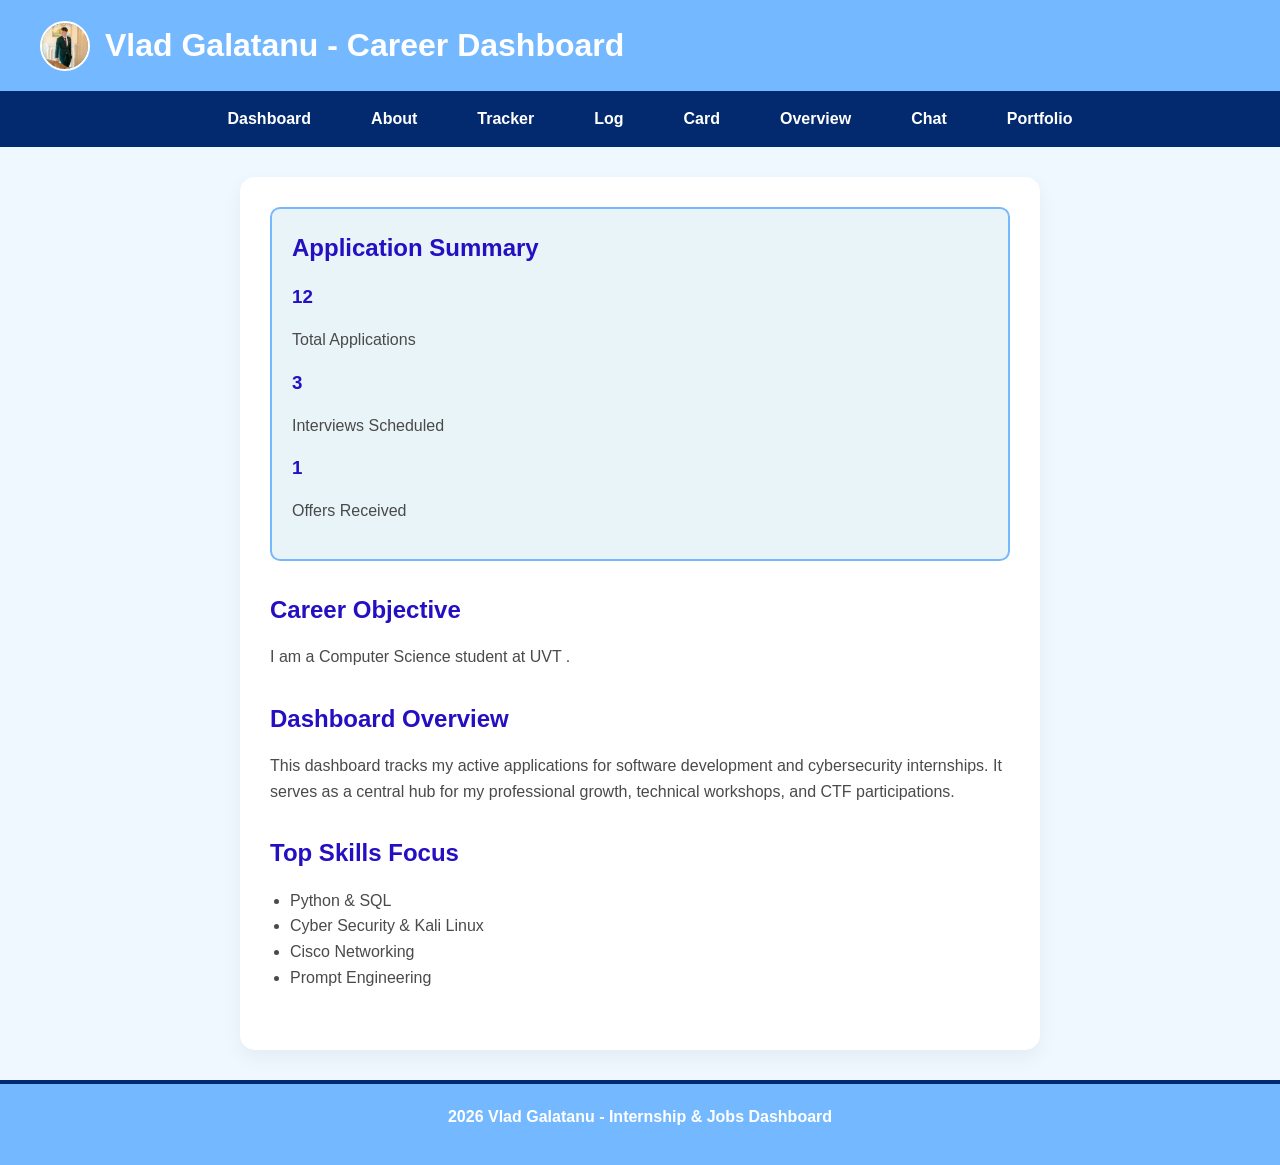
<file: index.html>
<!DOCTYPE html>
<html lang="en-US">

<style>
    .quick-stats { background-color: #e8f4f8; padding: 20px; border-radius: 10px; border: 2px solid #74b9ff;}
</style>

<head>
    <meta charset="UTF-8">
    <meta name="viewport" content="width=device-width, initial-scale=1.0">
    <title>
        Internship Tracker - Vlad Galatanu
    </title>
    <link rel="stylesheet" href="styles.css">
</head>
<body>
    <header>
     <img src="profile.jpg" alt="Photo of me">
     <h1>
        Vlad Galatanu - Career Dashboard
    </h1>
    </header>

    <nav>
        <ul>
            <li><a href="index.html">Dashboard</a></li>
            <li><a href="about.html">About</a></li>
            <li><a href="data.html">Tracker</a></li>
            <li><a href="contact.html">Log</a></li>
            <li><a href="card.html">Card</a></li>
            <li><a href="overview.html">Overview</a></li>
            <li><a href="chatbot.html">Chat</a></li>
            <li><a href="portfolio.html">Portfolio</a></li>
        </ul>
    </nav>

    <main id="main">
        <section class="quick-stats">
            <h2>Application Summary</h2>
            <div class="stat-box">
                <h3>12</h3>
                <p>Total Applications</p>
            </div>
            <div class="stat-box">
                <h3>3</h3>
                <p>Interviews Scheduled</p>
            </div>
            <div class="stat-box">
                <h3>1</h3>
                <p>Offers Received</p>
            </div>
        </section>
        <section>
            <h2>
                Career Objective
            </h2>
            <p>
                I am a Computer Science student at UVT .
            </p>
        </section>

        <section>
            <h2>
                Dashboard Overview
            </h2>
            <p>
                This dashboard tracks my active applications for software development and cybersecurity internships. It serves as a central hub for my professional growth, technical workshops, and CTF participations.
            </p>
        </section>

        <section>
            <h2>
                Top Skills Focus
            </h2>
            <ul>
                <li>Python & SQL</li>
                <li>Cyber Security & Kali Linux</li>
                <li>Cisco Networking</li>
                <li>Prompt Engineering</li>
            </ul>
        </section>
    </main>

    <footer style="border-top: 4px solid #032a6e; font-weight: bold;">
        <p>2026 Vlad Galatanu - Internship & Jobs Dashboard</p>
    </footer>
</body>
</html>
</file>
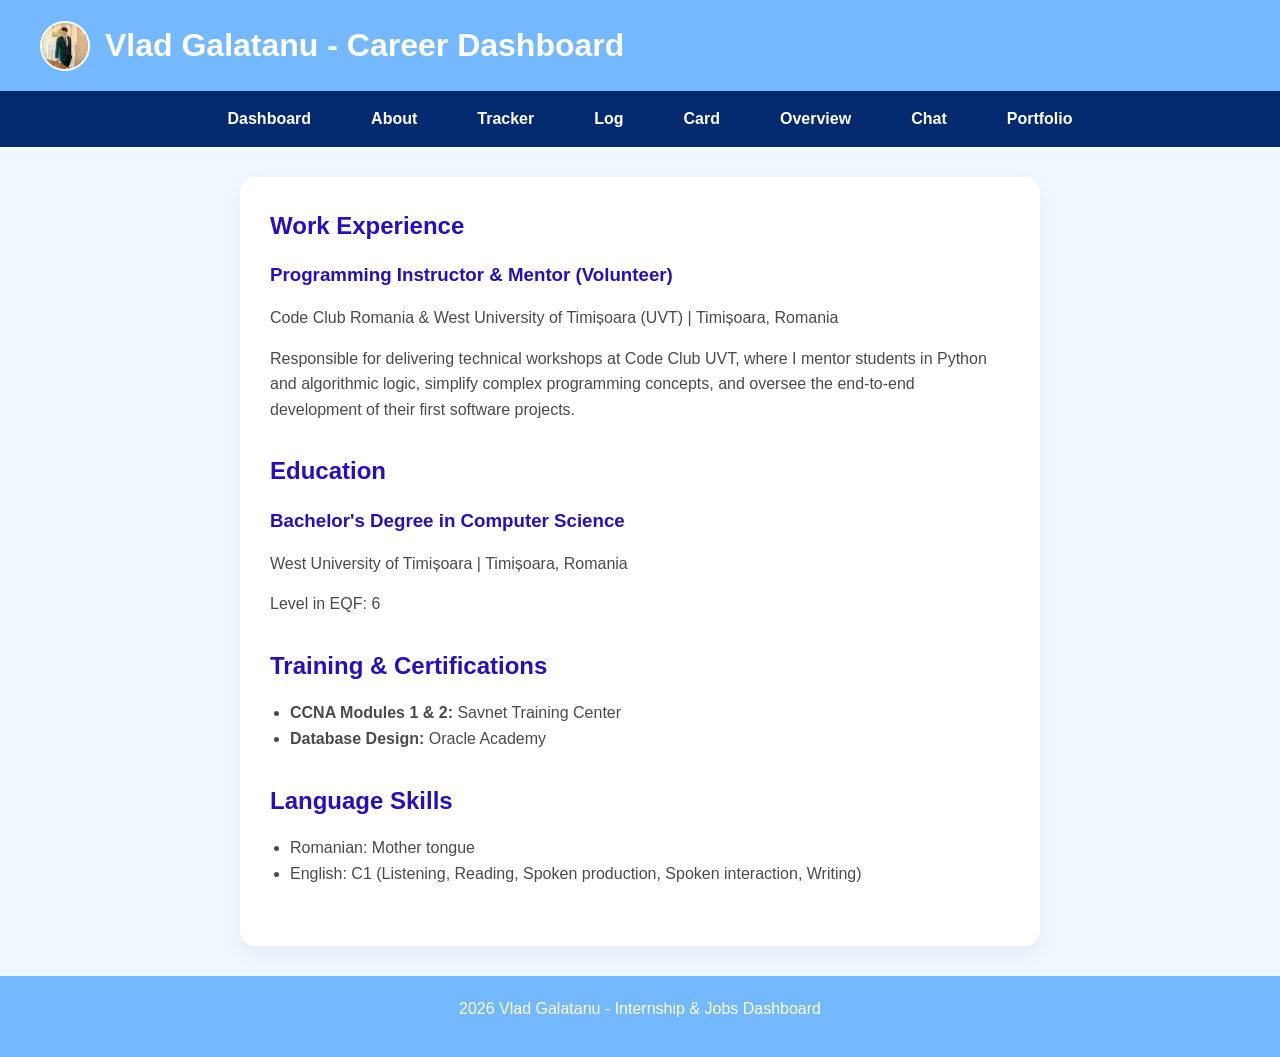
<file: about.html>
<!DOCTYPE html>
<html lang="en">
<head>
    <meta charset="UTF-8">
    <meta name="viewport" content="width=device-width, initial-scale=1.0">
    <title>
        About me - Internship Tracker
    </title>
    <link rel="stylesheet" href="styles.css">
</head>
<body>
    <header>
     <img src="profile.jpg" alt="Photo of me">
     <h1>
        Vlad Galatanu - Career Dashboard
    </h1>
    </header>

    <nav>
        <ul>
            <li><a href="index.html">Dashboard</a></li>
            <li><a href="about.html">About</a></li>
            <li><a href="data.html">Tracker</a></li>
            <li><a href="contact.html">Log</a></li>
            <li><a href="card.html">Card</a></li>
            <li><a href="overview.html">Overview</a></li>
            <li><a href="chatbot.html">Chat</a></li>
            <li><a href="portfolio.html">Portfolio</a></li>
        </ul>
    </nav>

    <main id="main">
        <section>
            <h2>
                Work Experience
            </h2>
            <h3>
                Programming Instructor & Mentor (Volunteer)
            </h3>
            <p>
                Code Club Romania & West University of Timișoara (UVT) | Timișoara, Romania
            </p>
            <p>
                Responsible for delivering technical workshops at Code Club UVT, where I mentor students in Python and algorithmic logic, simplify complex programming concepts, and oversee the end-to-end development of their first software projects.
            </p>
        </section>

        <section>
            <h2>
                Education
            </h2>
            <h3>
                Bachelor's Degree in Computer Science
            </h3>
            <p>
                West University of Timișoara | Timișoara, Romania
            </p>
            <p>
                Level in EQF: 6
            </p>
        </section>

        <section>
            <h2>
                Training & Certifications
            </h2>
            <ul>
                <li><strong>CCNA Modules 1 & 2:</strong> Savnet Training Center</li>
                <li><strong>Database Design:</strong> Oracle Academy</li>
            </ul>
        </section>

        <section>
            <h2>
                Language Skills
            </h2>
            <ul>
                <li>
                    Romanian: Mother tongue
                </li>
                <li>
                    English: C1 (Listening, Reading, Spoken production, Spoken interaction, Writing)
                </li>
            </ul>
        </section>
    </main>

    <footer>
        <p>
            2026 Vlad Galatanu - Internship & Jobs Dashboard
        </p>
    </footer>
</body>
</html>
</file>
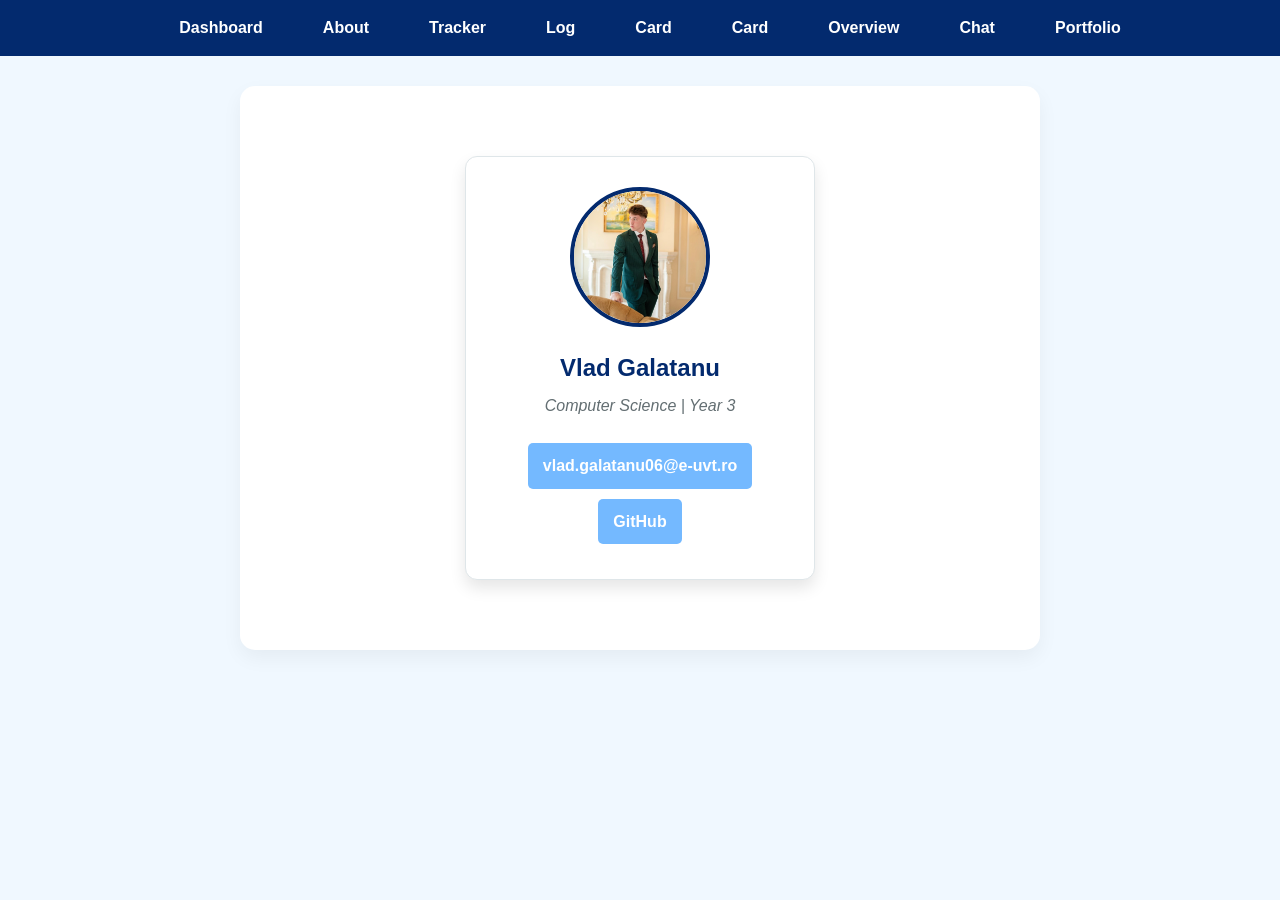
<file: card.html>
<!DOCTYPE html>
<html lang="en">
<head>
    <meta charset="UTF-8">
    <meta name="viewport" content="width=device-width, initial-scale=1.0">
    <title>Business Card - Vlad</title>
    <link rel="stylesheet" href="styles.css">
    <link rel="stylesheet" href="card.css">
</head>
<body>
    <nav>
        <ul>
            <li><a href="index.html">Dashboard</a></li>
            <li><a href="about.html">About</a></li>
            <li><a href="data.html">Tracker</a></li>
            <li><a href="contact.html">Log</a></li>
            <li><a href="specificity.html">Card</a></li>
            <li><a href="card.html">Card</a></li>
            <li><a href="overview.html">Overview</a></li>
            <li><a href="chatbot.html">Chat</a></li>
            <li><a href="portfolio.html">Portfolio</a></li>
        </ul>
    </nav>
    <main id="main">
        <div id="vlad-card">
            <img src="profile.jpg" alt="Vlad Galatanu" class="avatar-img">
            <h2 class="card-name">Vlad Galatanu</h2>
            <p class="card-spec">Computer Science | Year 3</p>
            <div class="card-actions">
                <a href="mailto:vlad.galatanu06@e-uvt.ro" class="card-btn">vlad.galatanu06@e-uvt.ro</a>
                <a href="https://github.com/vladgalatanu" target="_blank" class="card-btn">GitHub</a>
            </div>
        </div>
    </main>
</body>
</html>
</file>
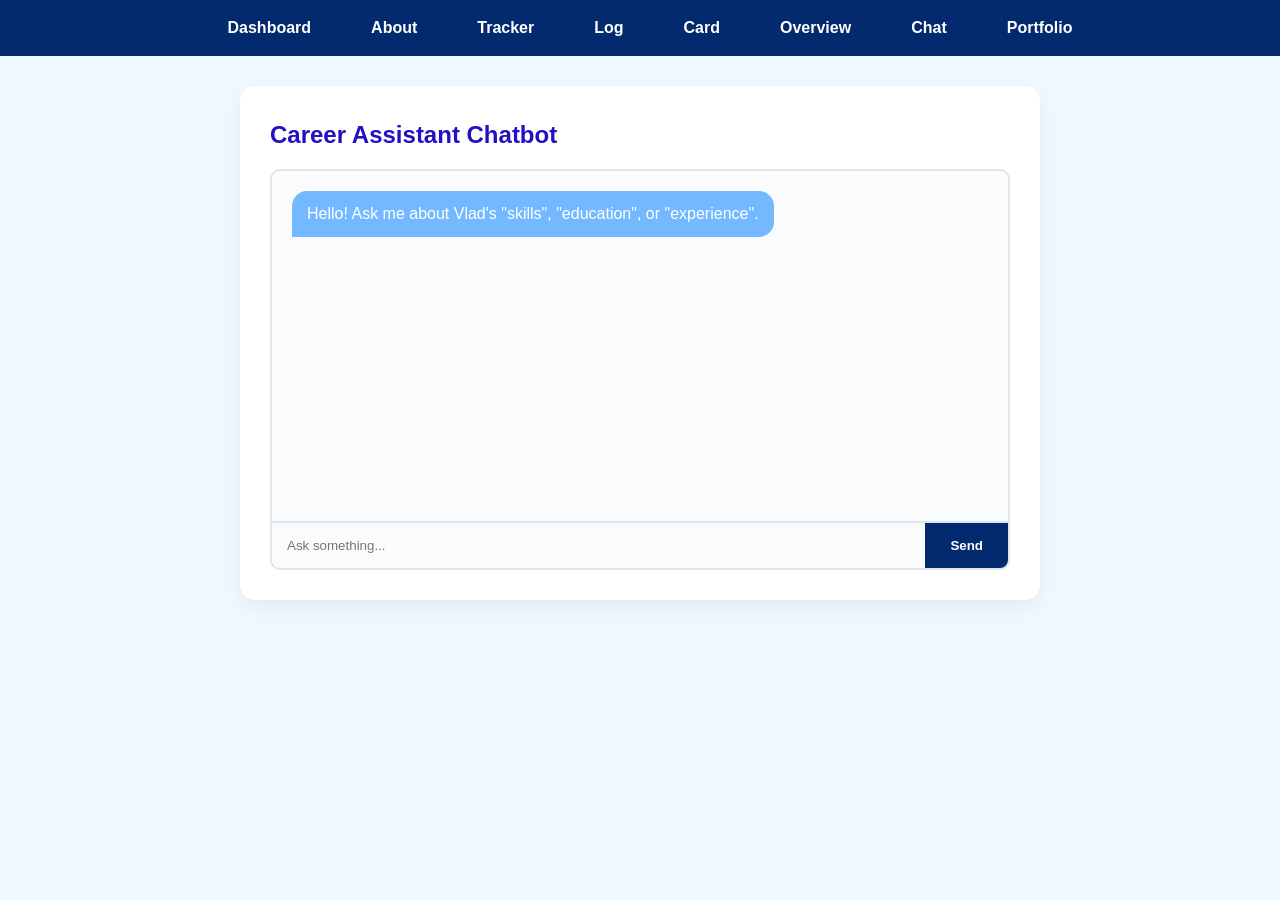
<file: chatbot.html>
<!DOCTYPE html>
<html lang="en">
<head>
    <meta charset="UTF-8">
    <meta name="viewport" content="width=device-width, initial-scale=1.0">
    <title>Chatbot - Vlad</title>
    <link rel="stylesheet" href="styles.css">
    <link rel="stylesheet" href="chatbot.css">
</head>
<body>
    <nav>
        <ul>
            <li><a href="index.html">Dashboard</a></li>
            <li><a href="about.html">About</a></li>
            <li><a href="data.html">Tracker</a></li>
            <li><a href="contact.html">Log</a></li>
            <li><a href="card.html">Card</a></li>
            <li><a href="overview.html">Overview</a></li>
            <li><a href="chatbot.html">Chat</a></li>
            <li><a href="portfolio.html">Portfolio</a></li>
        </ul>
    </nav>
    <main id="main">
        <h2>Career Assistant Chatbot</h2>
        <div id="chat-box">
            <div id="messages-area">
                <div class="msg bot">Hello! Ask me about Vlad's "skills", "education", or "experience".</div>
            </div>
            <form id="chat-form">
                <input type="text" id="chat-input" placeholder="Ask something..." required>
                <button type="submit" id="chat-btn">Send</button>
            </form>
        </div>
    </main>
    <script src="chatbot.js"></script>
</body>
</html>
</file>
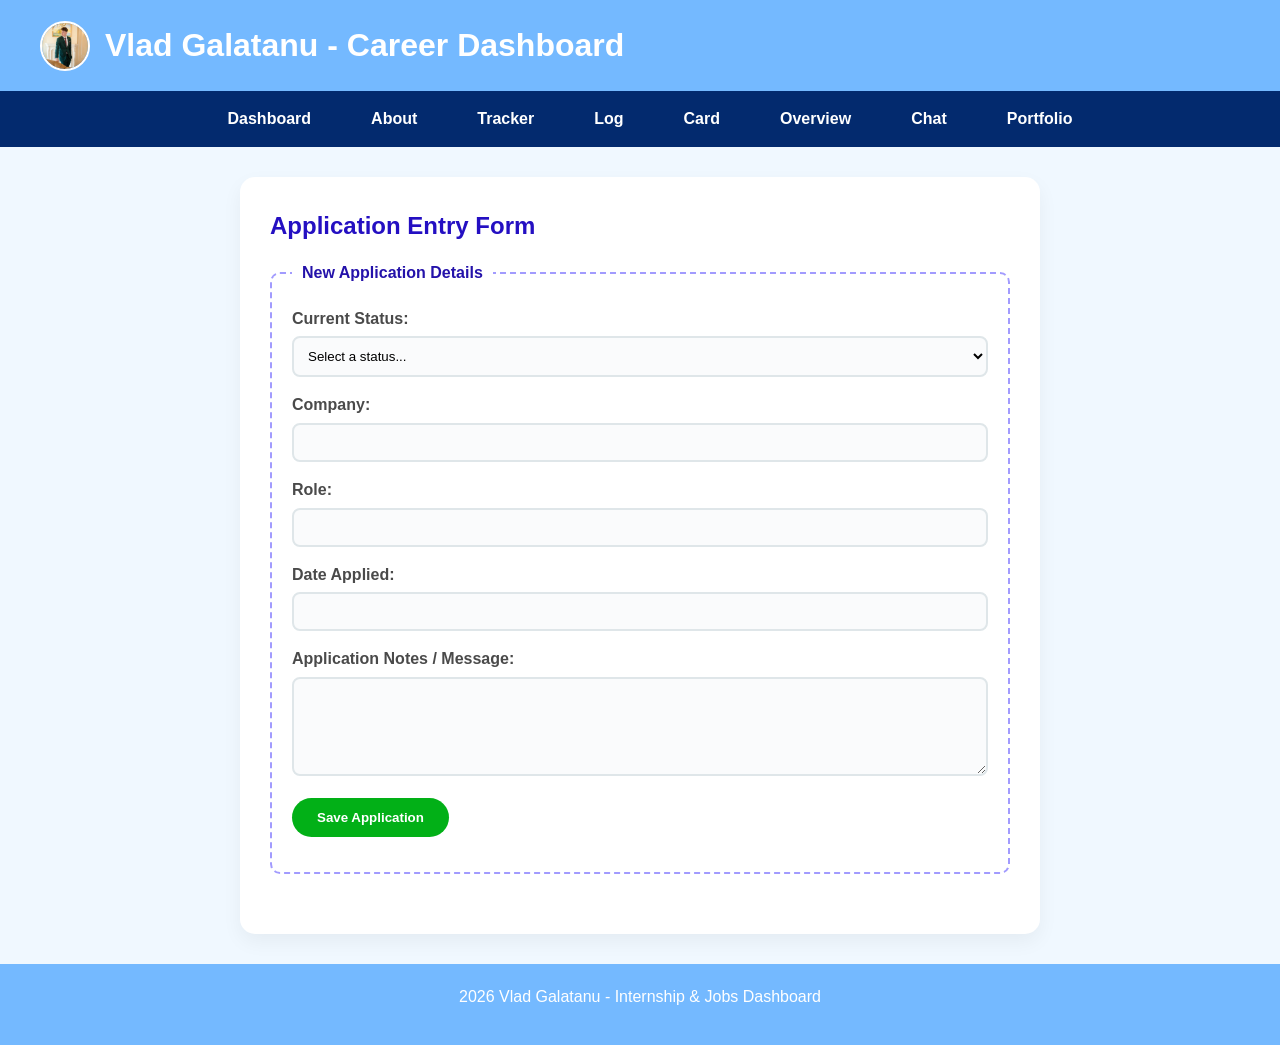
<file: contact.html>
<!DOCTYPE html>
<html lang="en">
<head>
    <meta charset="UTF-8">
    <meta name="viewport" content="width=device-width, initial-scale=1.0">
    <title>
        Log Application - Internship Tracker
    </title>
    <link rel="stylesheet" href="styles.css">
</head>
<body>
    <header>
     <img src="profile.jpg" alt="Photo of me">
     <h1>
        Vlad Galatanu - Career Dashboard
    </h1>
    </header>

    <nav>
        <ul>
            <li><a href="index.html">Dashboard</a></li>
            <li><a href="about.html">About</a></li>
            <li><a href="data.html">Tracker</a></li>
            <li><a href="contact.html">Log</a></li>
            <li><a href="card.html">Card</a></li>
            <li><a href="overview.html">Overview</a></li>
            <li><a href="chatbot.html">Chat</a></li>
            <li><a href="portfolio.html">Portfolio</a></li>
        </ul>
    </nav>

    <main id="main">
        <section>
            <h2>
                Application Entry Form
            </h2>
            <form action="#" method="post">
                <fieldset>
                    <legend>New Application Details</legend>
                    <div>
                         <label for="applicationStatus">Current Status:</label>
                         <select id="applicationStatus" name="applicationStatus" required>
                             <option value="" disabled selected>Select a status...</option>
                             <option value="applied">Applied</option>
                             <option value="under_review">Under Review</option>
                             <option value="interview">Interview Scheduled</option>
                             <option value="denied">Denied</option>
                             <option value="accepted">Accepted</option>
                         </select>
                    </div>

                    <div>
                        <label for="applicantName">Company:</label>
                        <input type="text" id="applicantName" name="applicantName" required>
                    </div>

                    <div>
                        <label for="contactEmail">Role:</label>
                        <input type="email" id="contactEmail" name="contactEmail" required>
                    </div>

                    <div>
                        <label for="companySubject">Date Applied:</label>
                        <input type="text" id="companySubject" name="companySubject" required>
                    </div>

                    <div>
                        <label for="applicationNotes">Application Notes / Message:</label>
                        <textarea id="applicationNotes" name="applicationNotes" rows="5" required></textarea>
                    </div>

                    <div>
                        <input type="submit" value="Save Application">
                    </div>
                </fieldset>
            </form>
        </section>
    </main>

    <footer>
        <p>
            2026 Vlad Galatanu - Internship & Jobs Dashboard
        </p>
    </footer>
</body>
</html>
</file>
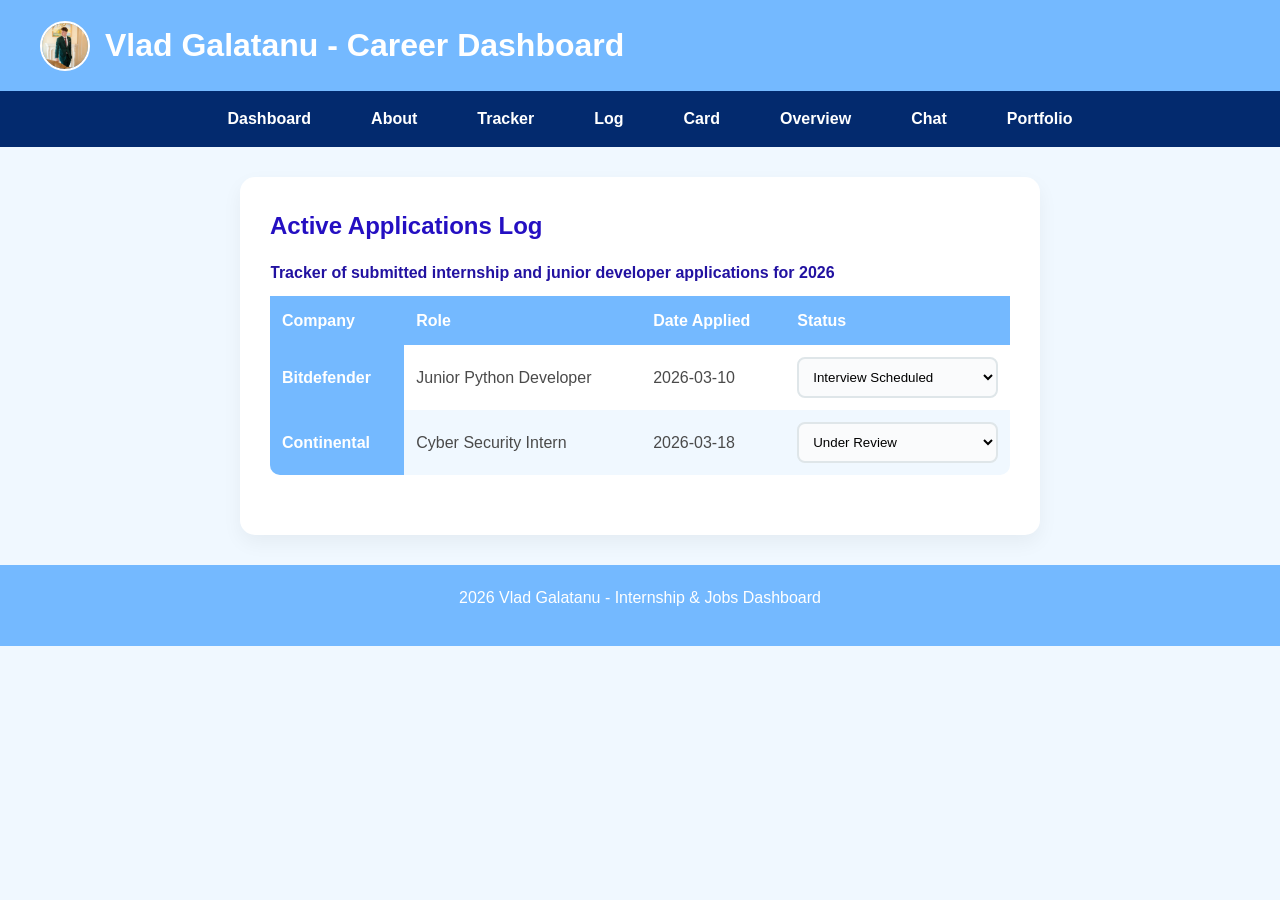
<file: data.html>
<!DOCTYPE html>
<html lang="en">
<head>
    <meta charset="UTF-8">
    <meta name="viewport" content="width=device-width, initial-scale=1.0">
    <title>
        Application Tracker - Internship Tracker
    </title>
    <link rel="stylesheet" href="styles.css">
</head>
<body>
    <header>
     <img src="profile.jpg" alt="Photo of me">
     <h1>
        Vlad Galatanu - Career Dashboard
    </h1>
    </header>

    <nav>
        <ul>
            <li><a href="index.html">Dashboard</a></li>
            <li><a href="about.html">About</a></li>
            <li><a href="data.html">Tracker</a></li>
            <li><a href="contact.html">Log</a></li>
            <li><a href="card.html">Card</a></li>
            <li><a href="overview.html">Overview</a></li>
            <li><a href="chatbot.html">Chat</a></li>
            <li><a href="portfolio.html">Portfolio</a></li>
        </ul>
    </nav>

    <main id="main">
        <section>
            <h2>
                Active Applications Log
            </h2>
            <table>
                <caption>
                    Tracker of submitted internship and junior developer applications for 2026
                </caption>
                <thead>
                    <tr>
                        <th scope="col">Company</th>
                        <th scope="col">Role</th>
                        <th scope="col">Date Applied</th>
                        <th scope="col">Status</th>
                    </tr>
                </thead>
               <tbody>
                    <tr>
                        <th scope="row">Bitdefender</th>
                        <td>Junior Python Developer</td>
                        <td>2026-03-10</td>
                        <td>
                            <select name="status1" id="status1">
                                <option value="applied">Applied</option>
                                <option value="under_review">Under Review</option>
                                <option value="interview" selected>Interview Scheduled</option>
                                <option value="denied">Denied</option>
                                <option value="accepted">Accepted</option>
                            </select>
                        </td>
                    </tr>
                    <tr>
                        <th scope="row">Continental</th>
                        <td>Cyber Security Intern</td>
                        <td>2026-03-18</td>
                        <td>
                            <select name="status2" id="status2">
                                <option value="applied">Applied</option>
                                <option value="under_review" selected>Under Review</option>
                                <option value="interview">Interview Scheduled</option>
                                <option value="denied">Denied</option>
                                <option value="accepted">Accepted</option>
                            </select>
                        </td>
                    </tr>
               </tbody>
            </table>
        </section>
    </main>

    <footer>
        <p>
            2026 Vlad Galatanu - Internship & Jobs Dashboard
        </p>
    </footer>
</body>
</html>
</file>
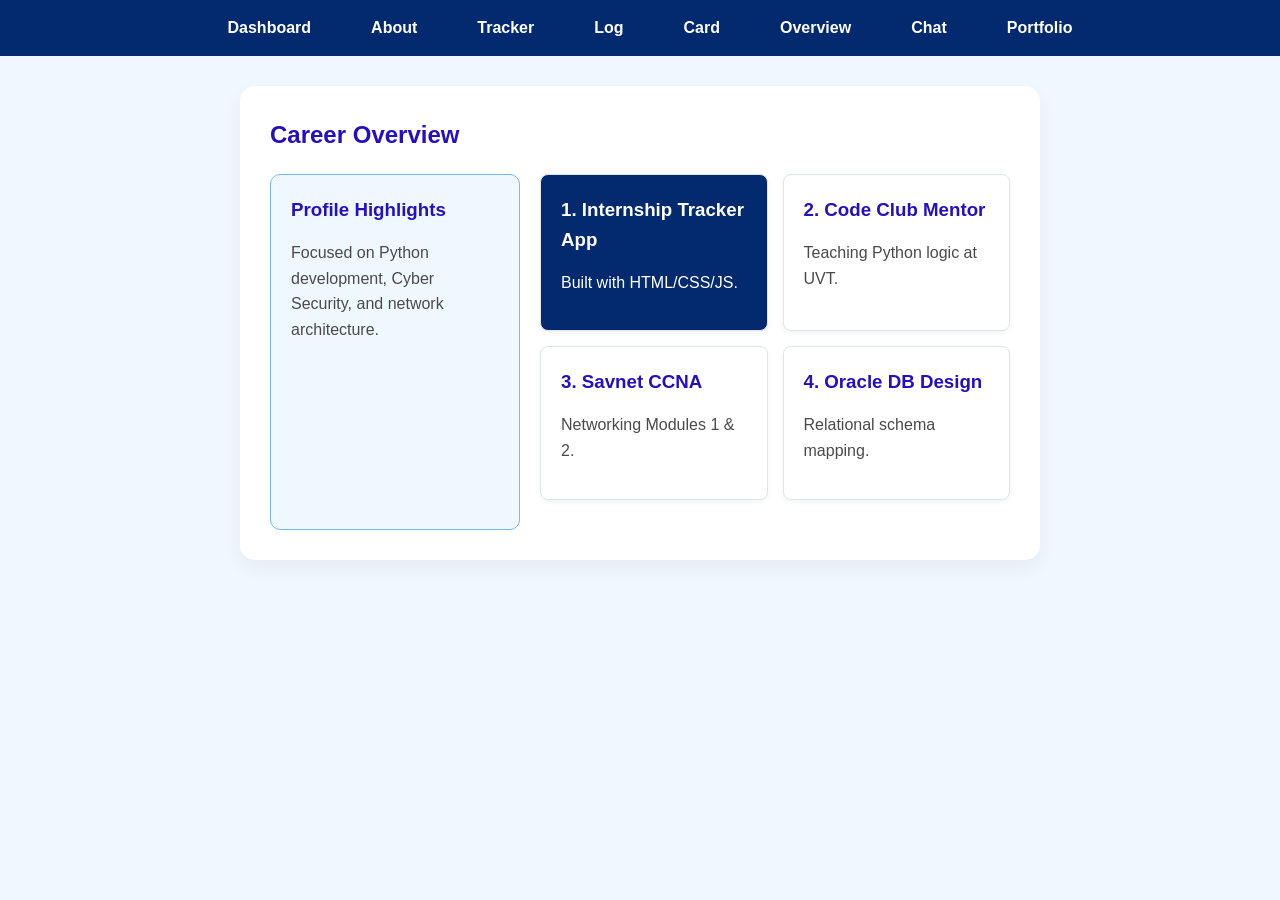
<file: overview.html>
<!DOCTYPE html>
<html lang="en">
<head>
    <meta charset="UTF-8">
    <meta name="viewport" content="width=device-width, initial-scale=1.0">
    <title>Portfolio Overview - Vlad</title>
    <link rel="stylesheet" href="styles.css">
    <style>
        .grid-container {
            display: grid;
            grid-template-columns: 250px 1fr;
            gap: 20px;
            margin-top: 20px;
        }

        .side-panel { background-color: #f0f8ff; padding: 20px; border-radius: 10px; border: 1px solid #74b9ff;}

        .flex-cards {
            display: flex;
            flex-wrap: wrap;
            gap: 15px;
        }

        .item-card {
            flex: 1 1 calc(50% - 15px);
            background: #fff;
            padding: 20px;
            border: 1px solid #dfe6e9;
            border-radius: 8px;
            box-shadow: 0 2px 5px rgba(0,0,0,0.05);
        }

        .special-card { background-color: #032a6e; color: #fff; }
        .special-card h3 { color: #fff; }

        @media (max-width: 768px) {
            .grid-container { grid-template-columns: 1fr; }
            .item-card { flex: 1 1 100%; }
        }
    </style>
</head>
<body>
    <nav>
        <ul>
            <li><a href="index.html">Dashboard</a></li>
            <li><a href="about.html">About</a></li>
            <li><a href="data.html">Tracker</a></li>
            <li><a href="contact.html">Log</a></li>
            <li><a href="card.html">Card</a></li>
            <li><a href="overview.html">Overview</a></li>
            <li><a href="chatbot.html">Chat</a></li>
            <li><a href="portfolio.html">Portfolio</a></li>
        </ul>
    </nav>
    <main id="main">
        <h2>Career Overview</h2>
        <div class="grid-container">
            <aside class="side-panel">
                <h3>Profile Highlights</h3>
                <p>Focused on Python development, Cyber Security, and network architecture.</p>
            </aside>

            <section class="flex-cards">
                <div class="item-card special-card">
                    <h3>1. Internship Tracker App</h3>
                    <p>Built with HTML/CSS/JS.</p>
                </div>
                <div class="item-card">
                    <h3>2. Code Club Mentor</h3>
                    <p>Teaching Python logic at UVT.</p>
                </div>
                <div class="item-card">
                    <h3>3. Savnet CCNA</h3>
                    <p>Networking Modules 1 & 2.</p>
                </div>
                <div class="item-card">
                    <h3>4. Oracle DB Design</h3>
                    <p>Relational schema mapping.</p>
                </div>
            </section>
        </div>
    </main>
</body>
</html>
</file>
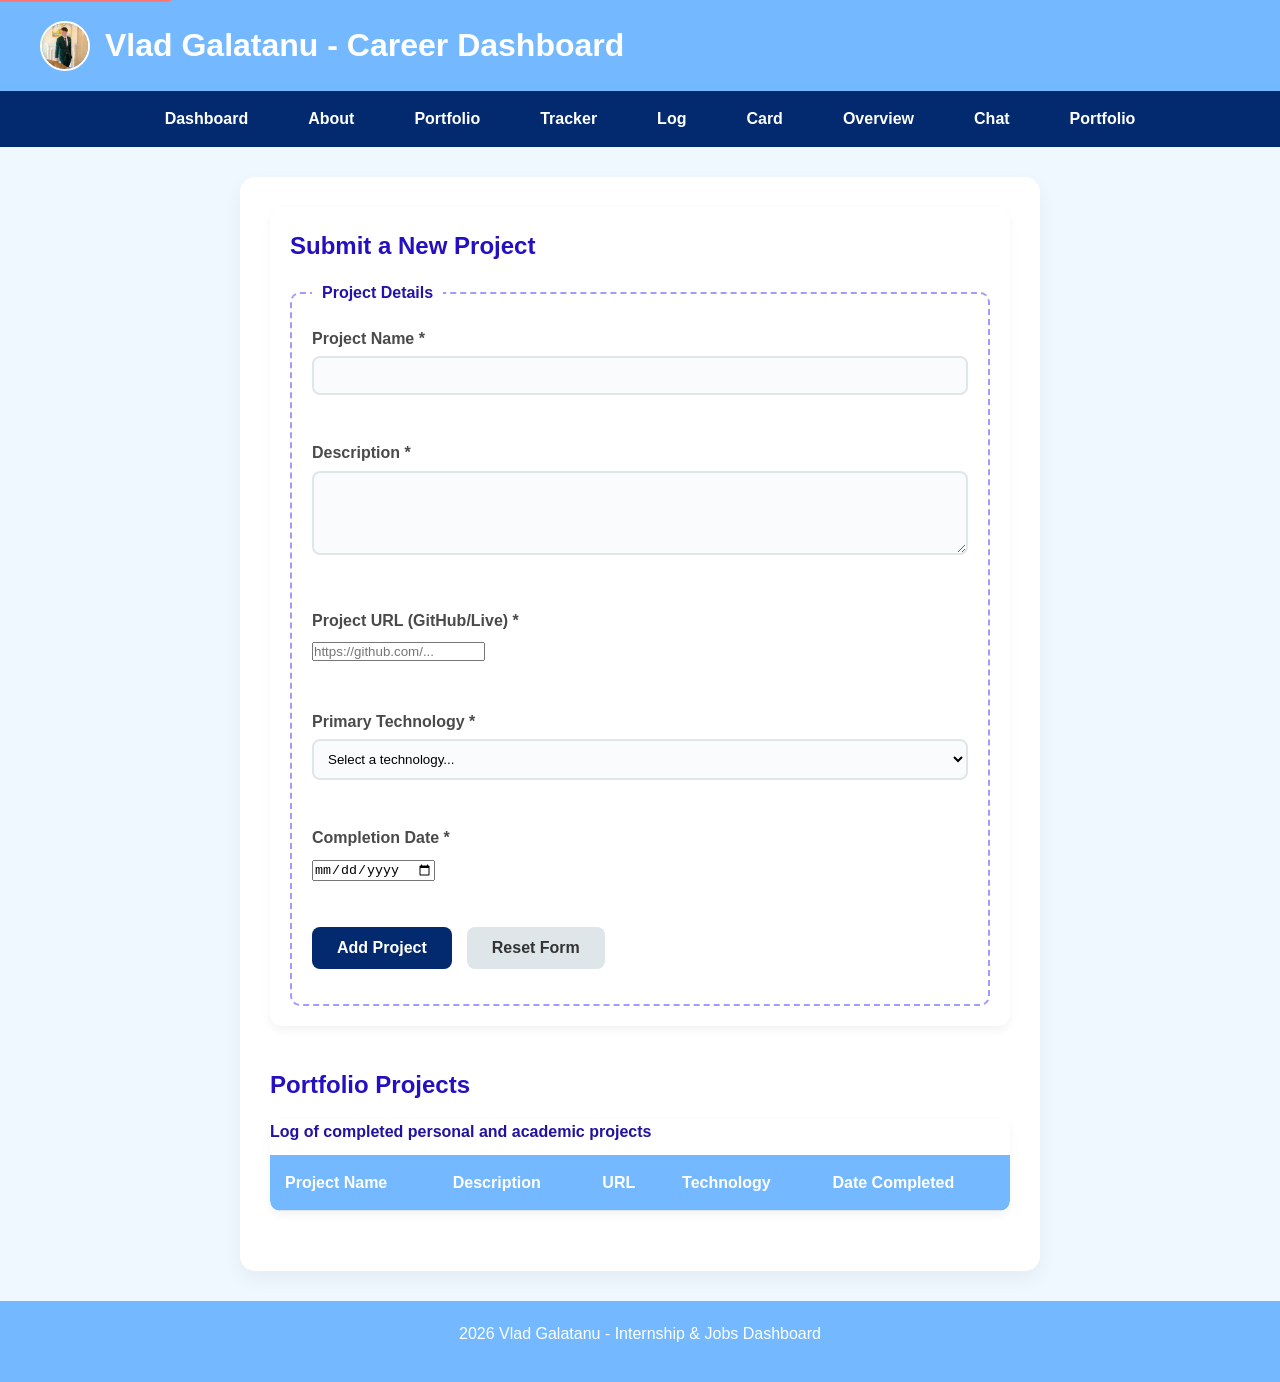
<file: portfolio.html>
<!DOCTYPE html>
<html lang="en">
<head>
    <meta charset="UTF-8">
    <meta name="viewport" content="width=device-width, initial-scale=1.0">
    <title>Portfolio - Vlad Galatanu</title>
    <link rel="stylesheet" href="styles.css">
    <link rel="stylesheet" href="portfolio.css"> </head>
<body>
    <a href="#main" class="skip-link">Skip to main content</a>
    <header>
        <img src="profile.jpg" alt="Photo of Vlad Galatanu" loading="lazy">
        <h1>Vlad Galatanu - Career Dashboard</h1>
    </header>

    <nav>
        <ul>
            <li><a href="index.html">Dashboard</a></li>
            <li><a href="about.html">About</a></li>
            <li><a href="portfolio.html" aria-current="page">Portfolio</a></li>
            <li><a href="data.html">Tracker</a></li>
            <li><a href="contact.html">Log</a></li>
            <li><a href="card.html">Card</a></li>
            <li><a href="overview.html">Overview</a></li>
            <li><a href="chatbot.html">Chat</a></li>
            <li><a href="portfolio.html">Portfolio</a></li>
        </ul>
    </nav>

    <main id="main">
        <section class="form-wrapper">
            <h2>Submit a New Project</h2>
            <form id="project-form" novalidate>
                <fieldset>
                    <legend>Project Details</legend>

                    <div class="input-group">
                        <label for="proj-name">Project Name <span aria-hidden="true">*</span></label>
                        <input type="text" id="proj-name" name="projName" aria-describedby="name-error" required>
                        <span id="name-error" class="error-text" aria-live="polite"></span>
                    </div>

                    <div class="input-group">
                        <label for="proj-desc">Description <span aria-hidden="true">*</span></label>
                        <textarea id="proj-desc" name="projDesc" rows="4" aria-describedby="desc-error" required></textarea>
                        <span id="desc-error" class="error-text" aria-live="polite"></span>
                    </div>

                    <div class="input-group">
                        <label for="proj-url">Project URL (GitHub/Live) <span aria-hidden="true">*</span></label>
                        <input type="url" id="proj-url" name="projUrl" placeholder="https://github.com/..." aria-describedby="url-error" required>
                        <span id="url-error" class="error-text" aria-live="polite"></span>
                    </div>

                    <div class="input-group">
                        <label for="proj-tech">Primary Technology <span aria-hidden="true">*</span></label>
                        <select id="proj-tech" name="projTech" aria-describedby="tech-error" required>
                            <option value="" disabled selected>Select a technology...</option>
                            <option value="Python">Python</option>
                            <option value="JavaScript">JavaScript</option>
                            <option value="Cyber Security">Cyber Security</option>
                            <option value="Cisco Networking">Cisco Networking</option>
                            <option value="SQL">SQL</option>
                        </select>
                        <span id="tech-error" class="error-text" aria-live="polite"></span>
                    </div>

                    <div class="input-group">
                        <label for="proj-date">Completion Date <span aria-hidden="true">*</span></label>
                        <input type="date" id="proj-date" name="projDate" aria-describedby="date-error" required>
                        <span id="date-error" class="error-text" aria-live="polite"></span>
                    </div>

                    <div class="btn-group">
                        <button type="submit" class="btn-primary">Add Project</button>
                        <button type="reset" class="btn-secondary">Reset Form</button>
                    </div>
                </fieldset>
            </form>
        </section>

        <section class="table-wrapper">
            <h2>Portfolio Projects</h2>
            <div class="responsive-table-container">
                <table id="projects-table">
                    <caption>Log of completed personal and academic projects</caption>
                    <thead>
                        <tr>
                            <th scope="col">Project Name</th>
                            <th scope="col">Description</th>
                            <th scope="col">URL</th>
                            <th scope="col">Technology</th>
                            <th scope="col">Date Completed</th>
                        </tr>
                    </thead>
                    <tbody id="projects-tbody">
                        </tbody>
                </table>
            </div>
        </section>
    </main>

    <footer>
        <p>2026 Vlad Galatanu - Internship & Jobs Dashboard</p>
    </footer>

    <script src="portfolio.js"></script>
</body>
</html>
</file>
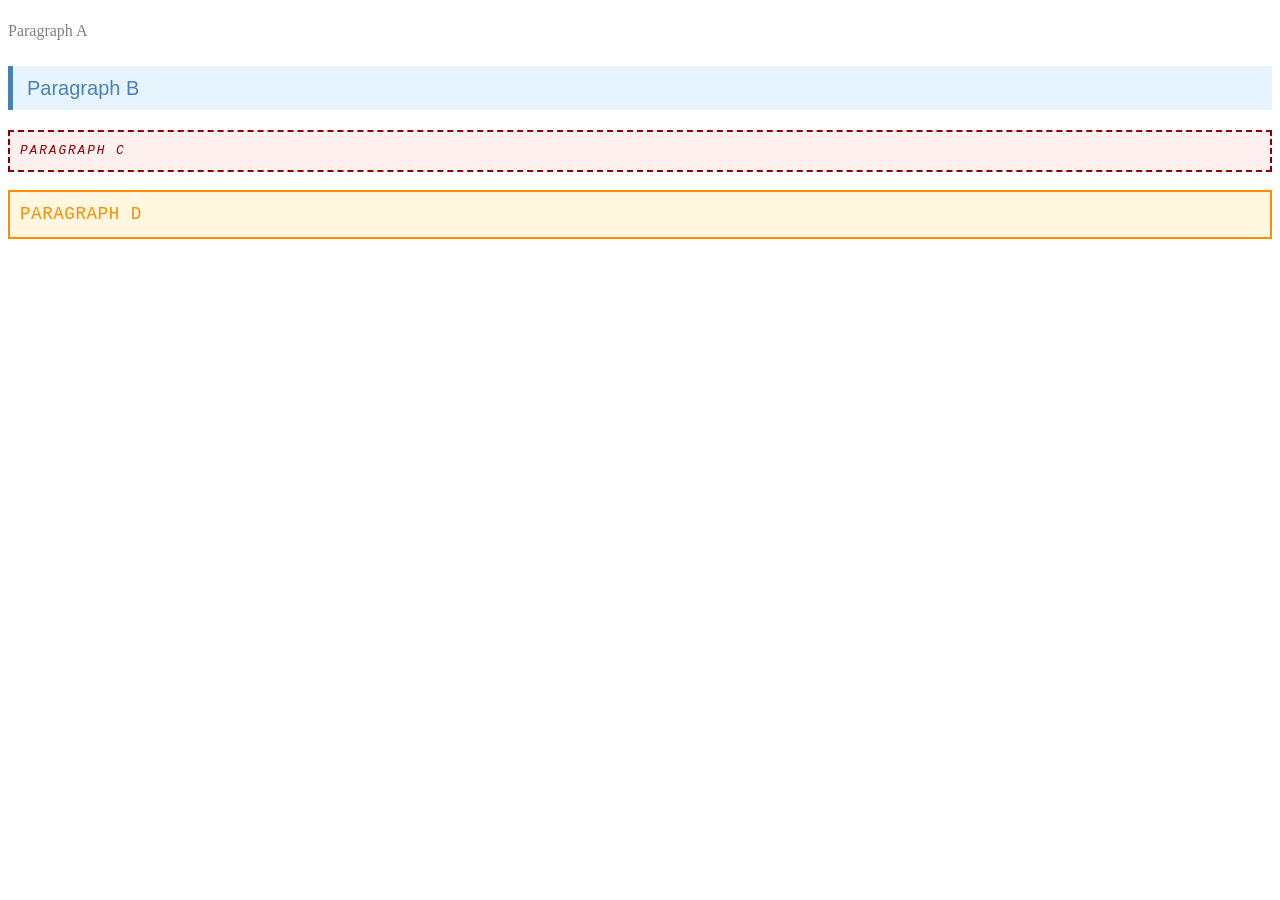
<file: specificity.html>
<!DOCTYPE html>
<html lang="en">
<head>
    <meta charset="UTF-8">
    <title>Specificity Game</title>
    <style>
        p { color: gray; font-size: 1rem; font-family: Georgia, serif; line-height: 1.4; padding: 4px 0; }
        .info { color: steelblue; font-size: 1.25rem; background-color: #e8f4fd; padding: 8px 14px; border-left: 5px solid steelblue; font-family: Arial, sans-serif; }
        #warning { color: darkred; font-size: 0.8rem; font-style: italic; text-transform: uppercase; letter-spacing: 0.15em; border: 2px dashed darkred; padding: 10px; background-color: #fff0f0; font-family: 'Courier New', monospace; }
        #warning.info { color: darkorange; background-color: #fff7e0; border: 2px solid darkorange; font-size: 1.1rem; font-style: normal; letter-spacing: 0.03em; }
    </style>
</head>
<body>
    <p>Paragraph A</p>
    <p class="info">Paragraph B</p>
    <p id="warning">Paragraph C</p>
    <p class="info" id="warning">Paragraph D</p>
</body>
</html>
</file>
<file: styles.css>
* {
     box-sizing: border-box;
     margin: 0;
     padding: 0;
 }
 
 body {
     font-family: "Segoe UI", Tahoma, Geneva, Verdana, sans-serif;
     line-height: 1.6;
     background-color: #f0f8ff;
     color: #4a4a4a;
 }
 
 a[href="#main"] {
     position: absolute;
     top: -40px;
     left: 0;
     background-color: #ff7675;
     color: #fff;
     padding: 8px;
     z-index: 100;
     text-decoration: none;
     border-radius: 0 0 5px 0;
 }
 
 a[href="#main"]:focus {
     top: 0;
 }
 
 header {
     background-color: #74b9ff;
     color: #fff;
     padding: 20px 40px;
     display: flex;
     align-items: center;
     justify-content: flex-start;
     gap: 15px;
 }
 
 header img {
     width: 50px;
     height: 50px;
     border-radius: 50%;
     border: 2px solid #fff;
     object-fit: cover;
 }
 
 header h1 {
     color: #fff;
     margin-bottom: 0;
 }
 
 nav {
     background-color: #032a6e;
 }
 
 nav ul {
     list-style-type: none;
     display: flex;
     justify-content: center;
     padding: 15px 0;
 }
 
 nav ul li {
     margin: 0 15px;
 }
 
 nav ul li a {
     color: #fff;
     text-decoration: none;
     font-weight: bold;
     padding: 8px 15px;
     border-radius: 20px;
     transition: background-color 0.3s;
 }
 
 nav ul li a:hover {
     background-color: #2209e2;
 }
 
 main {
     max-width: 800px;
     margin: 30px auto;
     padding: 30px;
     background-color: #fff;
     border-radius: 15px;
     box-shadow: 0 8px 20px rgba(0,0,0,0.05);
 }
 
 section {
     margin-bottom: 30px;
 }
 
 h1, h2, h3 {
     margin-bottom: 15px;
     color: #240fc2;
 }
 
 p, ul {
     margin-bottom: 15px;
 }
 
 ul {
     margin-left: 20px;
 }
 
 table {
     width: 100%;
     border-collapse: collapse;
     margin-bottom: 20px;
     border-radius: 10px;
     overflow: hidden;
 }
 
 caption {
     font-weight: bold;
     margin-bottom: 10px;
     text-align: left;
     color: #2212a1;
 }
 
 th, td {
     padding: 12px;
     text-align: left;
 }
 
 th {
     background-color: #74b9ff;
     color: #fff;
 }
 
 tbody tr:nth-child(even) {
     background-color: #f0f8ff;
 }
 
 fieldset {
     padding: 20px;
     border: 2px dashed #a29bfe;
     border-radius: 10px;
 }
 
 legend {
     font-weight: bold;
     padding: 0 10px;
     color: #2412aa;
 }
 
 form div {
     margin-bottom: 15px;
 }
 
 label {
     display: block;
     margin-bottom: 5px;
     font-weight: bold;
     color: #4a4a4a;
 }
 
 input[type="text"],
 input[type="email"],
 select,
 textarea {
     width: 100%;
     padding: 10px;
     border: 2px solid #dfe6e9;
     border-radius: 8px;
     font-family: inherit;
     background-color: #fafbfc;
 }
 
 input[type="submit"] {
     background-color: #02b017;
     color: #fff;
     padding: 12px 25px;
     border: none;
     border-radius: 25px;
     cursor: pointer;
     font-weight: bold;
     transition: transform 0.2s;
 }
 
 input[type="submit"]:hover {
     transform: scale(1.05);
 }
 
 footer {
     text-align: center;
     padding: 20px;
     background-color: #74b9ff;
     color: #fff;
     margin-top: 20px;
 }
</file>
<file: card.css>
#vlad-card {
     max-width: 350px;
     margin: 40px auto;
     padding: 30px;
     background-color: #ffffff;
     border-radius: 12px;
     box-shadow: 0 8px 16px rgba(0,0,0,0.1);
     text-align: center;
     border: 1px solid #dfe6e9;
 }
 .avatar-img {
     width: 140px;
     height: 140px;
     border-radius: 50%;
     border: 4px solid #032a6e;
     object-fit: cover;
     margin-bottom: 15px;
 }
 
 .card-name { color: #032a6e; margin-bottom: 5px; }
 .card-spec { color: #636e72; font-style: italic; margin-bottom: 20px; }
 
 div.card-actions a.card-btn {
     display: inline-block;
     margin: 5px;
     padding: 10px 15px;
     background-color: #74b9ff;
     color: white;
     text-decoration: none;
     border-radius: 5px;
     font-weight: bold;
     transition: background 0.3s;
 }
 
 div.card-actions a.card-btn:hover { background-color: #032a6e; }
</file>
<file: chatbot.css>
#chat-box { border: 2px solid #dfe6e9; border-radius: 10px; background-color: #fafbfc; display: flex; flex-direction: column; overflow: hidden;}
#messages-area { height: 350px; padding: 20px; overflow-y: auto; display: flex; flex-direction: column; gap: 10px; }
.msg { padding: 10px 15px; border-radius: 15px; max-width: 75%; }
.bot { background-color: #74b9ff; color: white; align-self: flex-start; border-bottom-left-radius: 0; }
.user { background-color: #e2e8f0; color: #333; align-self: flex-end; border-bottom-right-radius: 0; }
#chat-form { display: flex; border-top: 2px solid #dfe6e9; }
#chat-input { flex-grow: 1; border: none; padding: 15px; border-radius: 0; outline: none;}
#chat-btn { border: none; background-color: #032a6e; color: white; padding: 0 25px; cursor: pointer; font-weight: bold; border-radius: 0;}
#chat-btn:hover { background-color: #2209e2; }
</file>
<file: portfolio.css>
/* Accessibility: Skip Link */
.skip-link {
     position: absolute;
     top: -40px;
     left: 0;
     background: #032a6e;
     color: white;
     padding: 10px;
     z-index: 100;
     text-decoration: none;
     font-weight: bold;
     transition: top 0.3s ease;
 }
 .skip-link:focus {
     top: 0;
 }
 
 /* Form Layout */
 .form-wrapper {
     background-color: #ffffff;
     padding: 20px;
     border-radius: 12px;
     box-shadow: 0 4px 10px rgba(0,0,0,0.05);
     margin-bottom: 40px;
 }
 .input-group {
     margin-bottom: 20px;
 }
 .error-text {
     display: block;
     color: #d32f2f;
     font-size: 0.9rem;
     font-weight: bold;
     margin-top: 5px;
     min-height: 20px; /* Prevents layout shifting */
 }
 
 /* Accessible Error States */
 input[aria-invalid="true"], 
 select[aria-invalid="true"], 
 textarea[aria-invalid="true"] {
     border-color: #d32f2f;
     background-color: #fff5f5;
     outline: 2px solid #d32f2f;
 }
 
 /* Buttons */
 .btn-group {
     display: flex;
     gap: 15px;
     margin-top: 15px;
 }
 .btn-primary, .btn-secondary {
     padding: 12px 25px;
     border: none;
     border-radius: 8px;
     cursor: pointer;
     font-weight: bold;
     font-size: 1rem;
     transition: opacity 0.3s;
 }
 .btn-primary { background-color: #032a6e; color: #fff; }
 .btn-primary:hover { opacity: 0.9; }
 .btn-secondary { background-color: #dfe6e9; color: #333; }
 .btn-secondary:hover { background-color: #b2bec3; }
 
 /* Responsive Table Setup */
 .responsive-table-container {
     overflow-x: auto;
     -webkit-overflow-scrolling: touch; /* Smooth scrolling for iOS */
     box-shadow: 0 4px 10px rgba(0,0,0,0.05);
     border-radius: 10px;
     background: #fff;
 }
 #projects-table {
     width: 100%;
     min-width: 600px; /* Forces scroll on small screens */
     margin: 0;
 }
 #projects-table th, #projects-table td {
     border-bottom: 1px solid #dfe6e9;
     padding: 15px;
 }
 #projects-table a {
     color: #032a6e;
     font-weight: bold;
     text-decoration: underline;
 }
</file>
